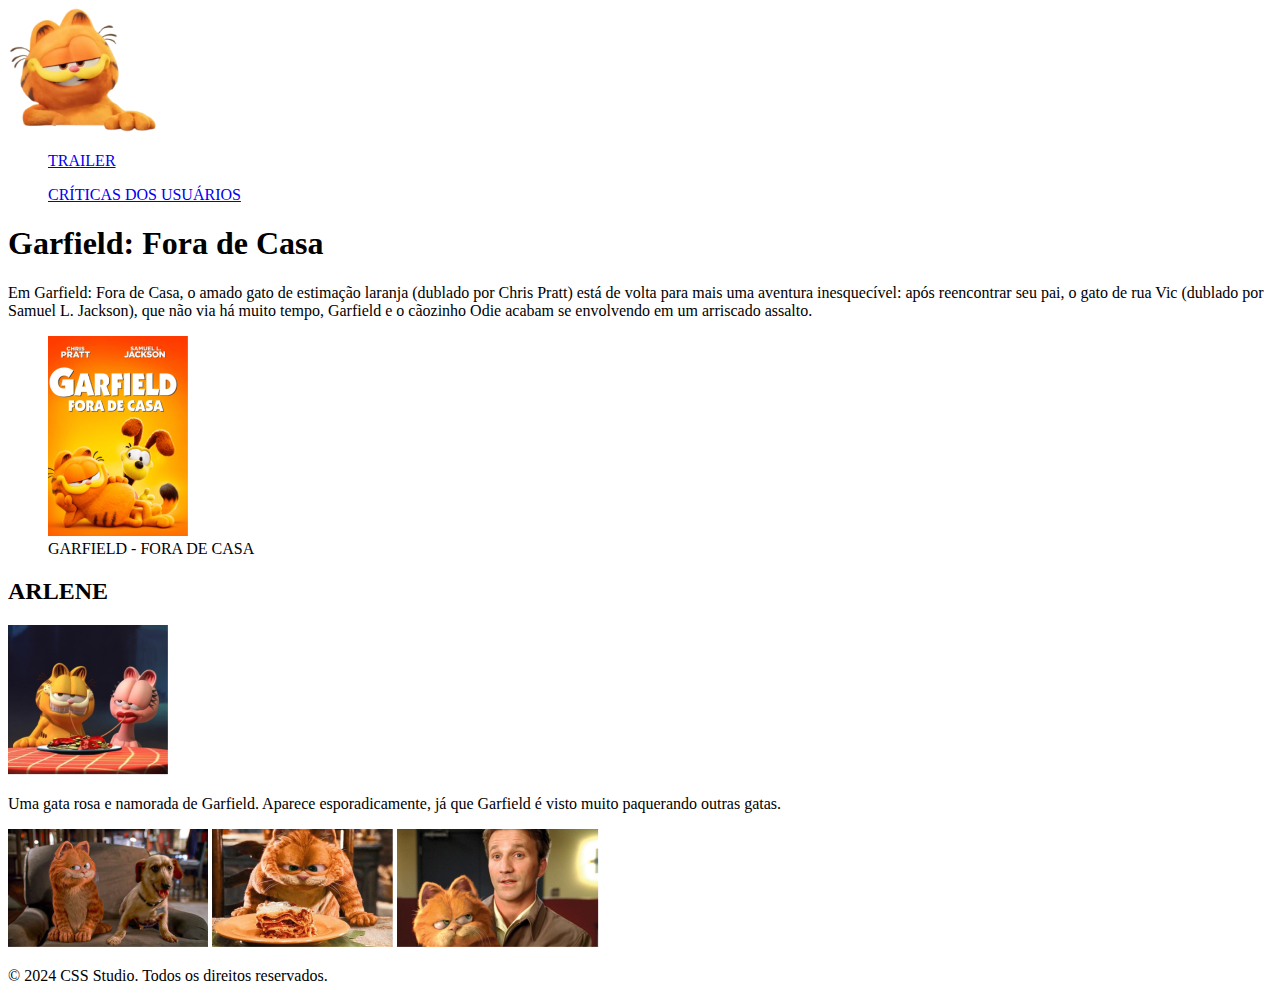
<file: d001/index.html>
<!DOCTYPE html>
<html lang="pt-br">
<head>
    <meta charset="UTF-8">
    <meta name="viewport" content="width=device-width, initial-scale=1.0">
    <title>Garfield</title>
</head>
<body>
    <header>
        <img src="imagens/LOGO.png" alt="logotipo">
        <nav>
            <ul><a href="#">TRAILER</a></ul>
            <ul><a href="#">CRÍTICAS DOS USUÁRIOS</a></ul>
        </nav>
    </header>

    <main>
        <section>
            <h1>Garfield: Fora de Casa</h1>
            <p>Em Garfield: Fora de Casa, o amado gato de estimação laranja (dublado por Chris Pratt) está de volta para mais uma aventura inesquecível: após reencontrar seu pai, o gato de rua Vic (dublado por Samuel L. Jackson), que não via há muito tempo, Garfield e o cãozinho Odie acabam se envolvendo em um arriscado assalto.</p>

            <figure>
                <img src="imagens/POSTER.png" alt="capa do filme garfield fora de casa">
                <figcaption>GARFIELD - FORA DE CASA</figcaption>
            </figure>

            <article>
                <h2>ARLENE</h2>
                <img src="imagens/ENCONTRO.png" alt="imagem de garfield com a sua namorada arlene">

                <p>Uma gata rosa e namorada de Garfield. Aparece esporadicamente, já que Garfield é visto muito paquerando outras gatas.</p>

                <section>
                    <img src="imagens/ODIE.png" alt="garfield e odie">
                    <img src="imagens/LASANHA.png" alt="garfield e a lasanha">
                    <img src="imagens/JON.png" alt="garfield e jon">
                </section>
            </article>
        </section>
    </main>

    <footer>
        <p>© 2024 CSS Studio. Todos os direitos reservados.</p>
    </footer>
</body>
</html>
</file>
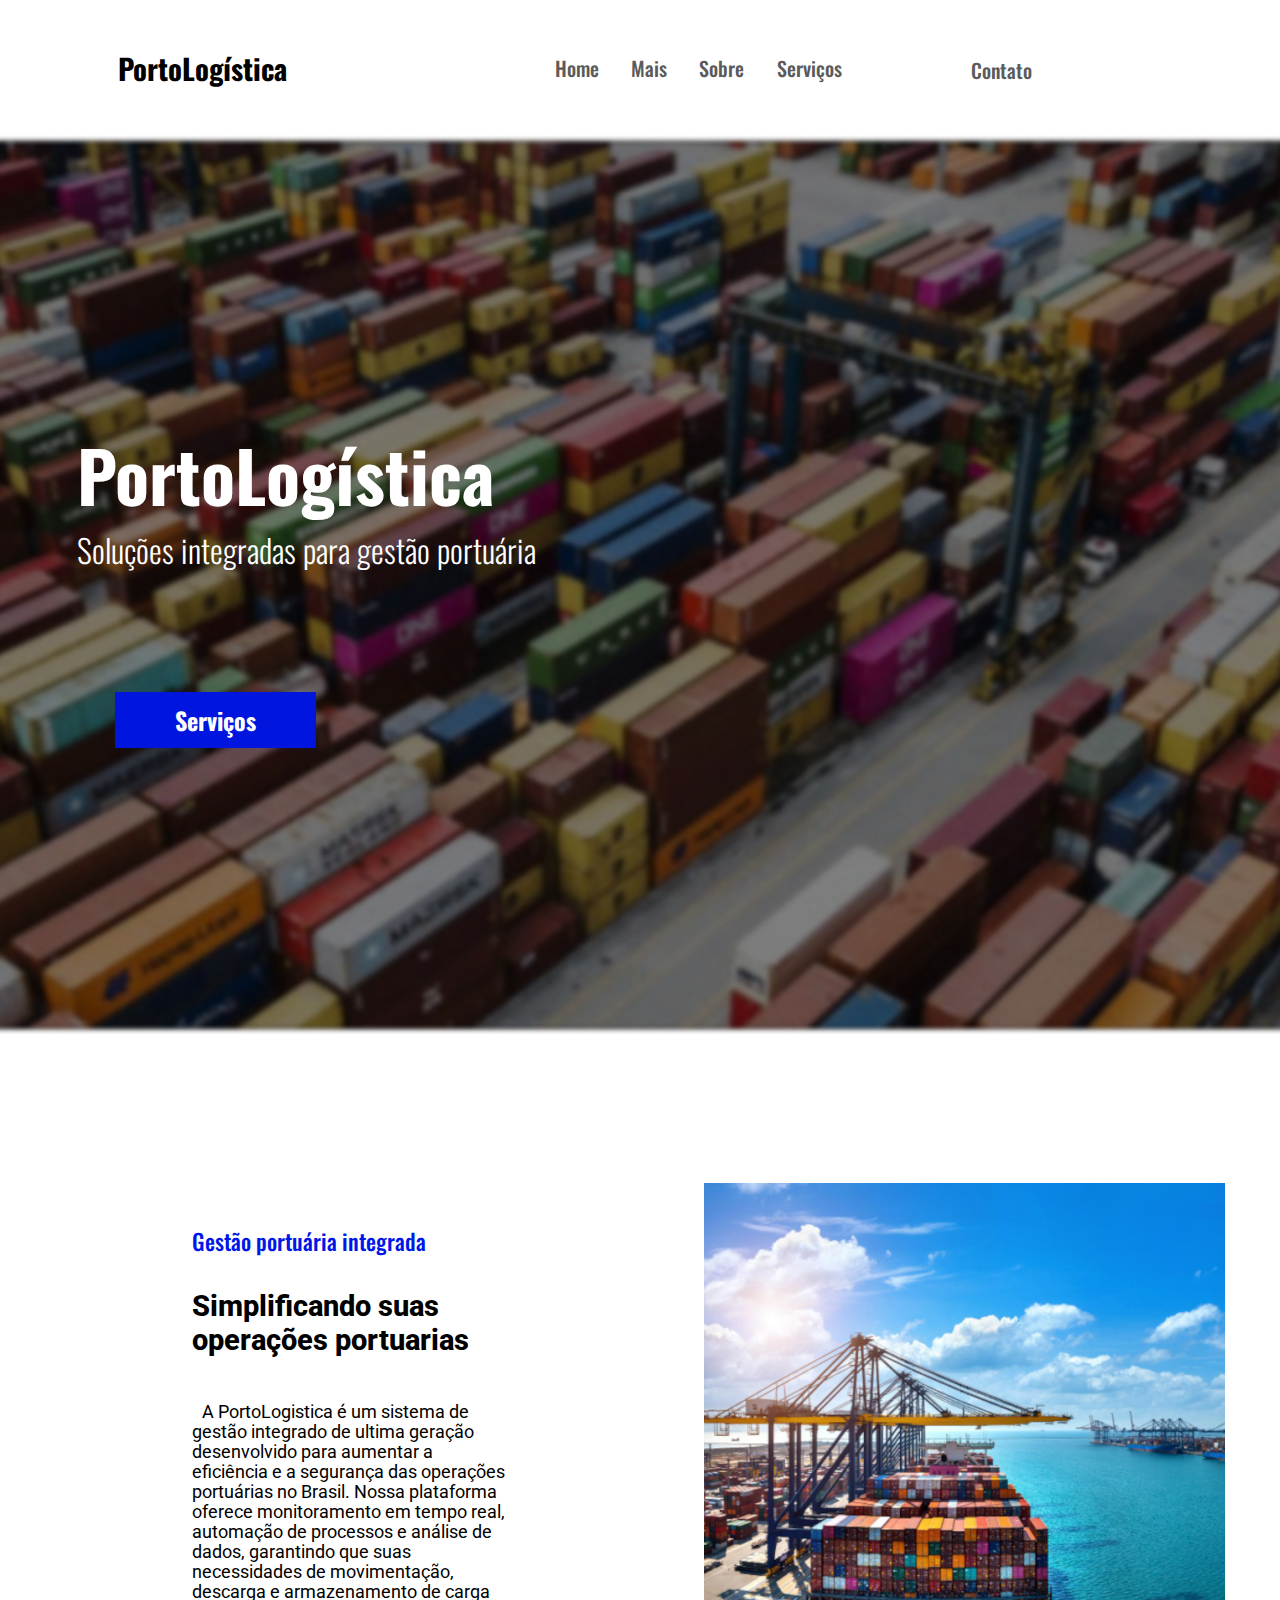
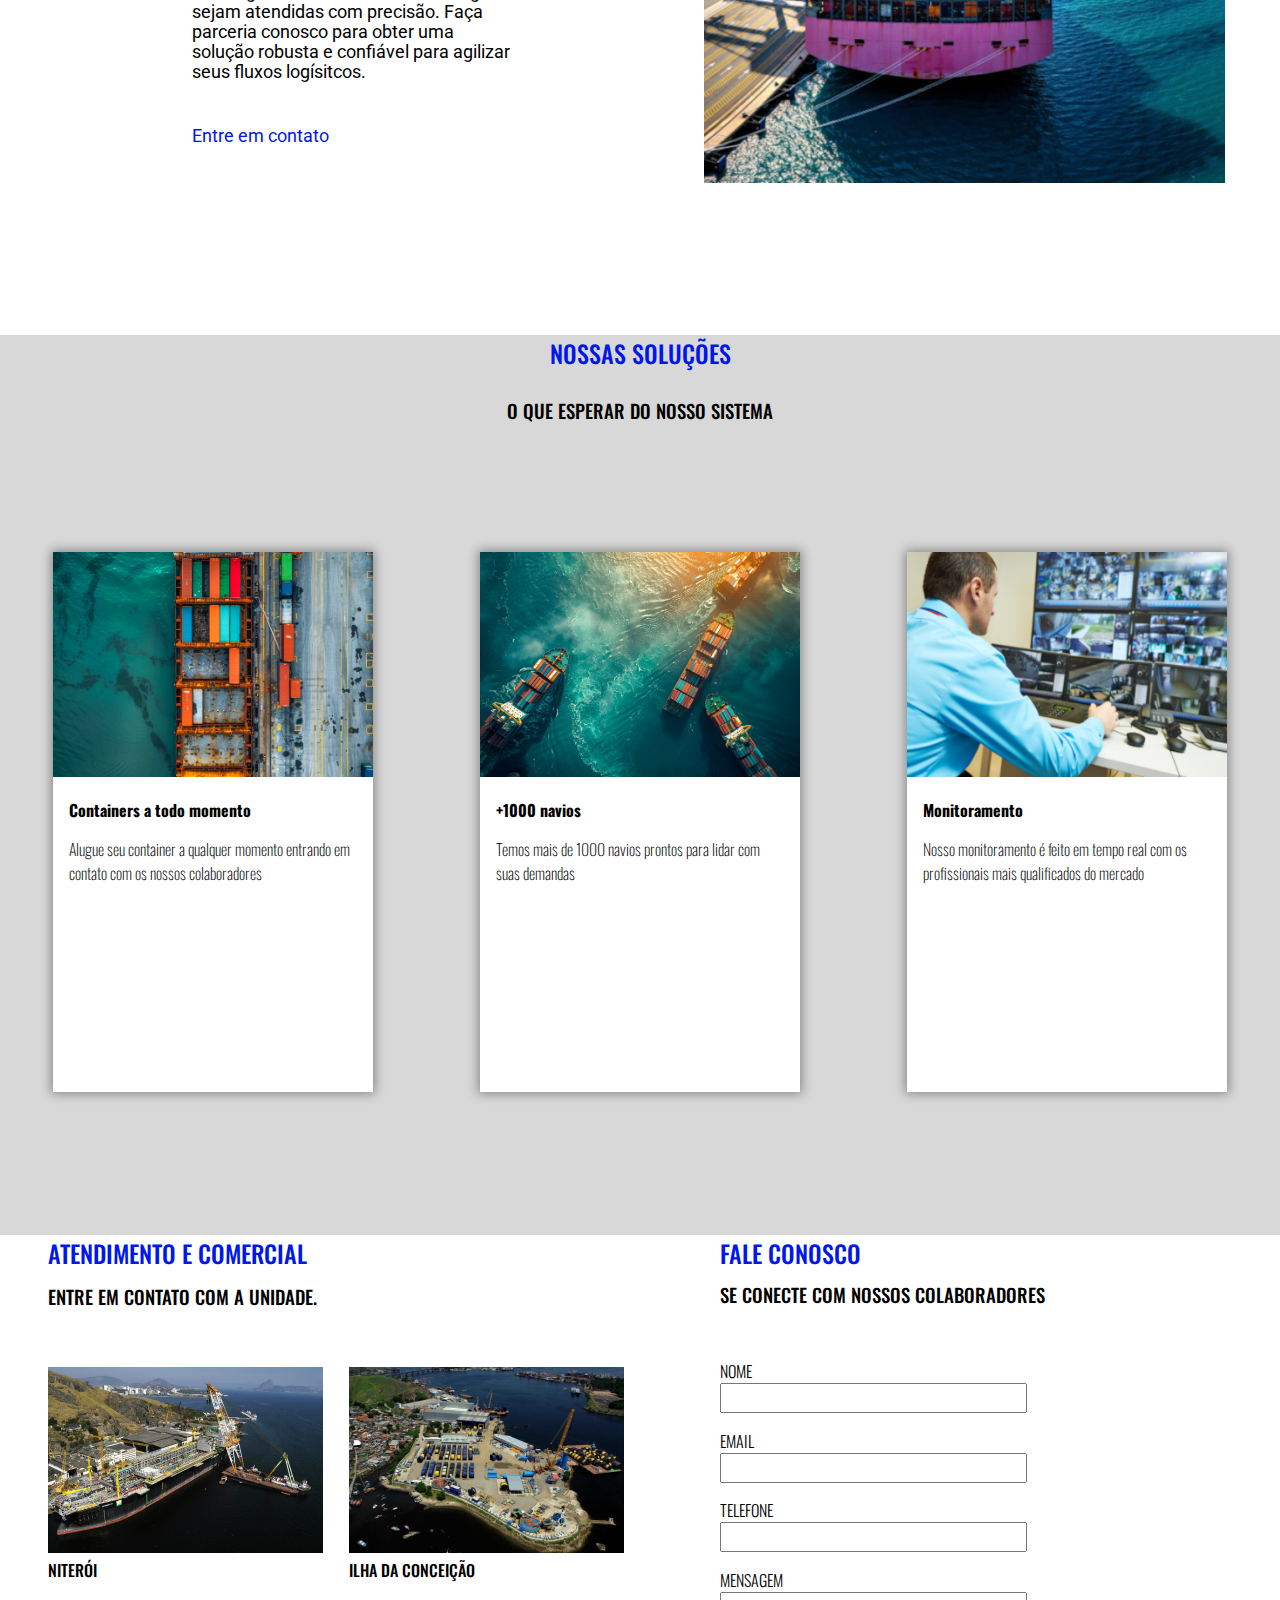
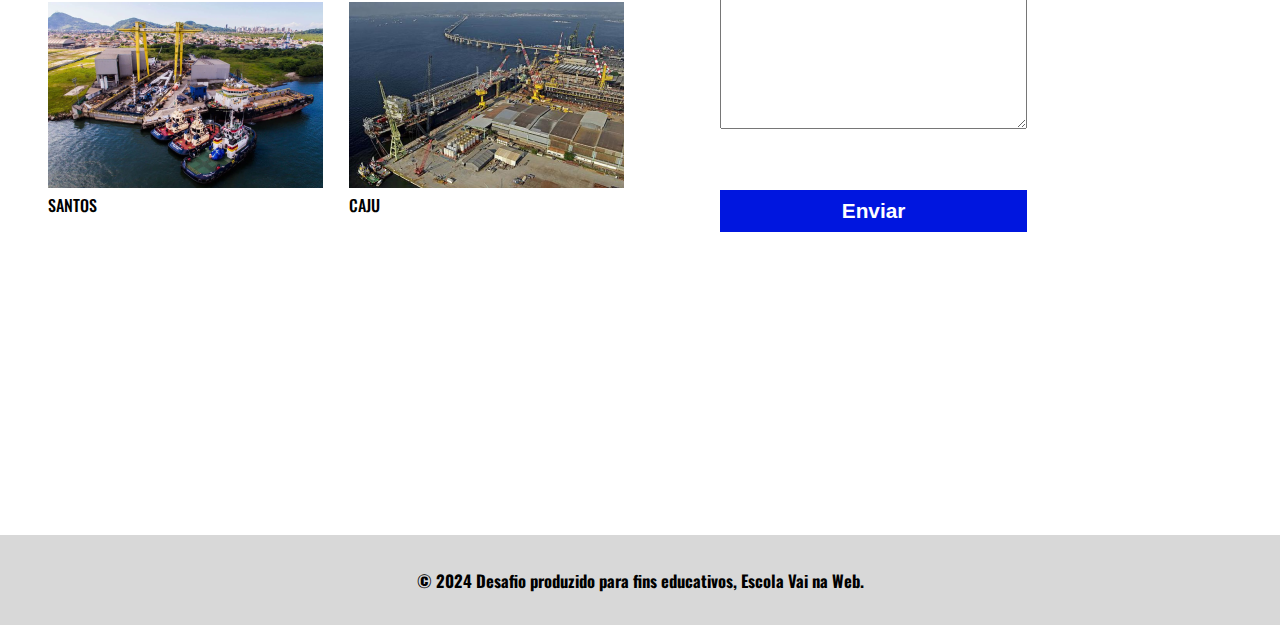
<file: d002/index.html>
<!DOCTYPE html>
<html lang="pt-br">
<head>
    <meta charset="UTF-8">
    <meta name="viewport" content="width=device-width, initial-scale=1.0">
    <title>Porto Logística T2</title>
    <link rel="stylesheet" href="style.css">
</head>
<body>
    <header>
        <h2>PortoLogística</h2>

        <nav>
            <ul>
                <li><a href="#">Home</a></li>
                <li><a href="#">Mais</a></li>
                <li><a href="#">Sobre</a></li>
                <li><a href="#">Serviços</a></li>
                <li class="contato"><a href="#">Contato</a></li>
            </ul>
        </nav>
    </header>

    <main>
        <section class="container-background-image">
            <div class="container-marca">
                <h1>PortoLogística</h1>
                <h2>Soluções integradas para gestão portuária</h2>
            </div>
                <a href="#" class="btn-servicos">Serviços</a>
        </section>

        <section class="container-gestaoportuaria">     
            <div class="cgp-esquerdo">
                <h2>Gestão portuária integrada</h2>
                <h3>Simplificando suas operações portuarias</h3>
                <p> A PortoLogistica é um sistema de gestão integrado de ultima geração desenvolvido para aumentar a eficiência e a segurança das operações portuárias no Brasil. Nossa plataforma oferece monitoramento em tempo real, automação de processos e análise de dados, garantindo que suas necessidades de movimentação, descarga e armazenamento de carga sejam atendidas com precisão. Faça parceria conosco para obter uma solução robusta e confiável para agilizar seus fluxos logísitcos. </p>
                <a href="#">Entre em contato</a>
            </div>
            <div class="cgp-direito">
                <img src="imagens/imagem_gestao_portuaria.png" alt="Foto de um navio no terminal portuário">
            </div>
        </section>

        <section class="container-servicos">
            <h2>NOSSAS SOLUÇÕES</h2>
            <h3>O QUE ESPERAR DO NOSSO SISTEMA</h3>

            <article class="itens-servicos">
                <div class="box-servico">
                    <img src="imagens/img_box_1.png" alt="navio com containers">
                    <div class="descricao">
                        <h4>Containers a todo momento</h4>
                        <p>Alugue seu container a qualquer momento entrando em contato com os nossos colaboradores</p>
                    </div>
                </div>
                <div class="box-servico">
                    <img src="imagens/img_box_2.png" alt="alguns navios">
                    <div class="descricao">
                        <h4>+1000 navios</h4>
                        <p>Temos mais de 1000 navios prontos para lidar com suas demandas</p>
                    </div>
                </div>
                <div class="box-servico">
                    <img src="imagens/img_box_3.png" alt="monitoramento">
                    <div class="descricao">
                        <h4>Monitoramento</h4>
                        <p>Nosso monitoramento é feito em tempo real com os profissionais mais qualificados do mercado</p>
                    </div>
                </div>
            </article>
        </section>

        <section class="container-contato">
            <article class="atendimento">
                <h2>ATENDIMENTO E COMERCIAL</h2>
                <h3>ENTRE EM CONTATO COM A UNIDADE.</h3>

                <section class="unidades">
                    <figure>
                        <img src="imagens/img_niteroi.png" alt="unidade niterói">
                        <figcaption>NITERÓI</figcaption>
                    </figure>
                    <figure>
                        <img src="imagens/img_ilha_conceicao.png" alt="unidade ilha da conceição">
                        <figcaption>ILHA DA CONCEIÇÃO</figcaption>
                    </figure>
                    <figure>
                        <img src="imagens/img_santos.png" alt="unidade santos">
                        <figcaption>SANTOS</figcaption>
                    </figure>
                    <figure>
                        <img src="imagens/img_caju.png" alt="unidade caju">
                        <figcaption>CAJU</figcaption>
                    </figure>
                </section>
            </article>
            
            <article class="fale-conosco">
                <h2>FALE CONOSCO</h2>
                <h3>SE CONECTE COM NOSSOS COLABORADORES</h3>

                <form>
                    <div class="campo">
                        <label for="nome">NOME</label>
                        <input type="text" name="nome" id="nome">
                    </div>
                    <div class="campo">
                        <label for="email">EMAIL</label>
                        <input type="email" name="email" id="email">
                    </div>
                    <div class="campo">
                        <label for="telefone">TELEFONE</label>
                        <input type="text" name="telefone" id="telefone">
                    </div>
                    <div class="campo">
                        <label for="mensagem">MENSAGEM</label>
                        <textarea name="mensagem" id="mensagem" rows="9"></textarea>
                    </div>

                    <button class="btn-form">Enviar</button>
                </form>
            </article>
        </section>
    </main>

    <footer>
        <p>© 2024 Desafio produzido para fins educativos, Escola Vai na Web.</p>
    </footer>
</body>
</html>
</file>
<file: d002/style.css>
@import url("https://fonts.googleapis.com/css2?family=Oswald:wght@200..700&family=Roboto:ital,wght@0,100;0,300;0,400;0,500;0,700;0,900;1,100;1,300;1,400;1,500;1,700;1,900&display=swap");
* {
  margin: 0;
  padding: 0;
  box-sizing: border-box;
}

header {
  display: flex;
  justify-content: space-around;
  align-items: center;
  height: 15vh;
  font-family: "Oswald", sans-serif;
}
header h2 {
  font-size: 1.8rem;
}
header nav {
  width: 50%;
  height: 15vh;
}
header ul {
  display: flex;
  list-style: none;
  justify-content: space-evenly;
  align-items: center;
  height: 15vh;
}
header a {
  text-decoration: none;
  color: #5b5b5b;
  font-size: 1.25rem;
  font-weight: 500;
}
header a:hover {
  font-size: 1.5rem;
}
header .contato {
  font-size: 1.5rem;
  width: 20vw;
  text-align: center;
}

main .container-background-image {
  height: 100vh;
  background-image: url("imagens/background.png");
  background-repeat: no-repeat;
  background-size: cover;
  background-position: center;
  color: #fff;
  font-family: "Oswald", sans-serif;
  display: flex;
  align-items: flex-start;
  justify-content: center;
  flex-direction: column;
}
main .container-background-image div.container-marca {
  height: 30%;
  margin-left: 6%;
}
main .container-background-image div.container-marca h1 {
  font-size: 4.4rem;
  font-weight: 700;
}
main .container-background-image div.container-marca h2 {
  font-size: 2rem;
  font-weight: 300;
}
main .container-background-image a.btn-servicos {
  color: #fff;
  font-size: 1.5rem;
  font-weight: 700;
  background-color: #0016DF;
  text-decoration: none;
  padding: 10px 60px;
  margin-left: 9%;
}
main .container-gestaoportuaria {
  display: flex;
  height: 100vh;
  width: 100vw;
  justify-content: space-evenly;
  align-items: center;
  font-family: "Roboto", sans-serif;
}
main .container-gestaoportuaria .cgp-esquerdo {
  width: 25%;
}
main .container-gestaoportuaria .cgp-esquerdo h2 {
  color: #0017E9;
  font-size: 1.4rem;
  font-weight: 500;
  font-family: "Oswald", sans-serif;
  margin-bottom: 10%;
}
main .container-gestaoportuaria .cgp-esquerdo h3 {
  font-weight: 800;
  font-size: 1.8rem;
  margin-bottom: 14%;
}
main .container-gestaoportuaria .cgp-esquerdo p {
  text-indent: 10px;
  margin-bottom: 14%;
  font-size: 1.1rem;
}
main .container-gestaoportuaria .cgp-esquerdo a {
  text-decoration: none;
  color: #0017E9;
  font-size: 1.1rem;
}
main .container-gestaoportuaria .cgp-direito {
  width: 30%;
}
main .container-servicos {
  width: 100vw;
  height: 100vh;
  text-align: center;
  font-family: "Oswald", sans-serif;
  background-color: #d8d8d8;
}
main .container-servicos h2 {
  color: #0017E9;
  font-weight: 500;
  margin-bottom: 2%;
}
main .container-servicos h3 {
  font-weight: 500;
  margin-bottom: 10%;
}
main .container-servicos article.itens-servicos {
  display: flex;
  justify-content: space-around;
  align-items: flex-start;
  height: 60%;
  text-align: left;
}
main .container-servicos article.itens-servicos .box-servico {
  width: 25%;
  background-color: #fff;
  height: 100%;
  box-shadow: rgba(0, 0, 0, 0.3647058824) 0px 0px 10px 2px;
}
main .container-servicos article.itens-servicos .box-servico img {
  width: 100%;
}
main .container-servicos article.itens-servicos .box-servico .descricao {
  padding: 5%;
}
main .container-servicos article.itens-servicos .box-servico .descricao h4 {
  margin-bottom: 5%;
}
main .container-servicos article.itens-servicos .box-servico .descricao p {
  font-weight: 200;
}
main .container-contato {
  width: 100vw;
  height: 100vh;
  font-family: "Oswald", sans-serif;
  display: flex;
  justify-content: space-around;
}
main .container-contato h2 {
  color: #0017E9;
  font-weight: 500;
  margin-bottom: 2%;
}
main .container-contato h3 {
  font-weight: 500;
  margin-bottom: 10%;
}
main .container-contato article.atendimento {
  width: 45%;
}
main .container-contato article.atendimento section.unidades {
  display: flex;
  align-items: center;
  justify-content: space-between;
  flex-wrap: wrap;
  gap: 20px;
}
main .container-contato article.atendimento section.unidades figcaption {
  font-weight: 500;
}
main .container-contato article.fale-conosco {
  width: 40%;
}
main .container-contato article.fale-conosco form {
  width: 60%;
}
main .container-contato article.fale-conosco form div.campo {
  display: flex;
  flex-direction: column;
  margin-bottom: 5%;
}
main .container-contato article.fale-conosco form div.campo label {
  font-weight: 300;
}
main .container-contato article.fale-conosco form div.campo input {
  height: 30px;
}
main .container-contato article.fale-conosco form button.btn-form {
  margin-top: 15%;
  color: #fff;
  font-size: 1.3rem;
  font-weight: 700;
  background-color: #0016DF;
  border: none;
  text-decoration: none;
  width: 100%;
  padding: 3% 0;
}

footer {
  background-color: #d8d8d8;
  font-family: "Oswald", sans-serif;
  text-align: center;
  display: flex;
  justify-content: center;
  align-items: center;
  height: 10vh;
}
footer p {
  font-weight: 700;
  font-size: 1.04rem;
}

@media (max-width: 900px) {
  header h2 {
    display: none;
  }
  header ul {
    flex-direction: column;
  }
  header .contato {
    display: none;
  }
  main .container-background-image {
    margin-bottom: 30%;
    align-items: center;
  }
  main .container-gestaoportuaria {
    flex-direction: column;
    margin-bottom: 30%;
  }
  main .container-gestaoportuaria .cgp-esquerdo, main .container-gestaoportuaria .cgp-direito {
    width: 100%;
  }
  main .container-servicos article.itens-servicos {
    flex-direction: column;
    align-items: center;
    justify-content: center;
    gap: 20px;
  }
  main .container-contato {
    flex-direction: column;
  }
}/*# sourceMappingURL=style.css.map */
</file>
